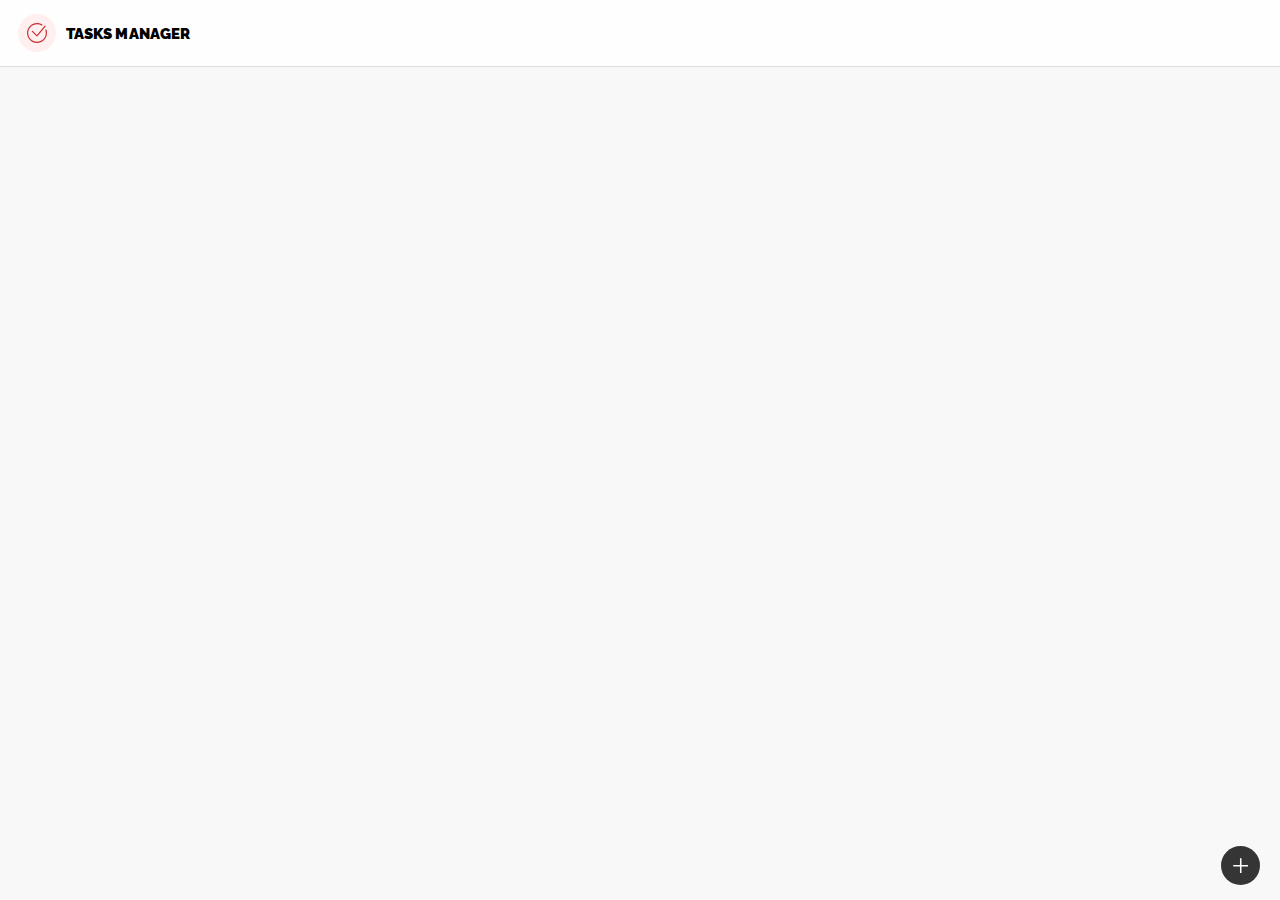
<file: index.html>
<!DOCTYPE html>
<html lang="en">
<head>
    <meta charset="UTF-8">
    <meta name="viewport" content="width=device-width, initial-scale=1.0">
    <link rel="icon" href="src/assets/img/icon.png">
    <link rel="stylesheet" href="src/styles/styles.css">
    <title>Tasks Manager</title>
</head>
<body>
    <header>
        <svg viewBox="0 0 54 54" fill="none" xmlns="http://www.w3.org/2000/svg">
            <circle cx="27" cy="27" r="27" fill="#FFEFEF"/>
            <g clip-path="url(#clip0_6_32)">
            <path d="M27 41.1429C19.2014 41.1429 12.8571 34.7985 12.8571 27C12.8571 19.2015 19.2014 12.8571 27 12.8571C29.6418 12.8571 32.2186 13.5903 34.4523 14.9777C34.8427 15.22 34.9623 15.733 34.7201 16.1234C34.4774 16.5138 33.9644 16.6343 33.5744 16.3912C31.6046 15.1675 29.3311 14.5211 27 14.5211C20.119 14.5211 14.521 20.1193 14.521 27.0001C14.521 33.8809 20.119 39.479 27 39.479C33.8808 39.479 39.479 33.8808 39.479 27C39.479 25.6169 39.2545 24.259 38.8117 22.9639C38.6631 22.5292 38.8954 22.0561 39.33 21.9075C39.7654 21.7597 40.2377 21.9911 40.3864 22.4257C40.8881 23.8946 41.1429 25.4337 41.1429 27.0001C41.1428 34.7985 34.7985 41.1429 27 41.1429Z" fill="#C63031"/>
            <path d="M26.9995 31.7985C26.7885 31.7985 26.5844 31.7184 26.43 31.5728L19.7745 25.3208C19.4396 25.0062 19.4231 24.4797 19.7377 24.1448C20.0523 23.8103 20.5788 23.793 20.9137 24.1084L26.929 29.7591L37.8593 16.7835C38.1548 16.4321 38.68 16.387 39.0314 16.6834C39.3828 16.9793 39.4278 17.504 39.1315 17.8554L27.6356 31.5026C27.4887 31.6772 27.276 31.7839 27.0481 31.7973C27.0321 31.7981 27.0156 31.7985 26.9995 31.7985Z" fill="#C63031"/>
            </g>
            <defs>
            <clipPath id="clip0_6_32">
            <rect width="28.2857" height="28.2857" fill="white" transform="translate(12.8571 12.8571)"/>
            </clipPath>
            </defs>
        </svg>
        TASKS MANAGER
    </header>
    <main>
        <section class="container">
            <article class="tasks">
                <!-- <div class="card">
                    <div class="date">
                        <div class="icon">
                            <svg viewBox="0 0 14 14" fill="none" xmlns="http://www.w3.org/2000/svg">
                                <g clip-path="url(#clip0_1_499)">
                                <rect width="13.5484" height="13.5484" fill="white"/>
                                <path d="M5.4081 6.5242H4.42596C4.2639 6.5242 4.13131 6.39764 4.13131 6.24295V5.30545C4.13131 5.15076 4.2639 5.0242 4.42596 5.0242H5.4081C5.57015 5.0242 5.70274 5.15076 5.70274 5.30545V6.24295C5.70274 6.39764 5.57015 6.5242 5.4081 6.5242ZM8.05988 6.24295V5.30545C8.05988 5.15076 7.92729 5.0242 7.76524 5.0242H6.7831C6.62104 5.0242 6.48846 5.15076 6.48846 5.30545V6.24295C6.48846 6.39764 6.62104 6.5242 6.7831 6.5242H7.76524C7.92729 6.5242 8.05988 6.39764 8.05988 6.24295ZM10.417 6.24295V5.30545C10.417 5.15076 10.2844 5.0242 10.1224 5.0242H9.14024C8.97819 5.0242 8.8456 5.15076 8.8456 5.30545V6.24295C8.8456 6.39764 8.97819 6.5242 9.14024 6.5242H10.1224C10.2844 6.5242 10.417 6.39764 10.417 6.24295ZM8.05988 8.49295V7.55545C8.05988 7.40076 7.92729 7.2742 7.76524 7.2742H6.7831C6.62104 7.2742 6.48846 7.40076 6.48846 7.55545V8.49295C6.48846 8.64764 6.62104 8.7742 6.7831 8.7742H7.76524C7.92729 8.7742 8.05988 8.64764 8.05988 8.49295ZM5.70274 8.49295V7.55545C5.70274 7.40076 5.57015 7.2742 5.4081 7.2742H4.42596C4.2639 7.2742 4.13131 7.40076 4.13131 7.55545V8.49295C4.13131 8.64764 4.2639 8.7742 4.42596 8.7742H5.4081C5.57015 8.7742 5.70274 8.64764 5.70274 8.49295ZM10.417 8.49295V7.55545C10.417 7.40076 10.2844 7.2742 10.1224 7.2742H9.14024C8.97819 7.2742 8.8456 7.40076 8.8456 7.55545V8.49295C8.8456 8.64764 8.97819 8.7742 9.14024 8.7742H10.1224C10.2844 8.7742 10.417 8.64764 10.417 8.49295ZM12.7742 2.3992V10.6492C12.7742 11.2703 12.2463 11.7742 11.5956 11.7742H2.95274C2.30207 11.7742 1.77417 11.2703 1.77417 10.6492V2.3992C1.77417 1.77811 2.30207 1.2742 2.95274 1.2742H4.13131V0.0554504C4.13131 -0.0992371 4.2639 -0.2258 4.42596 -0.2258H5.4081C5.57015 -0.2258 5.70274 -0.0992371 5.70274 0.0554504V1.2742H8.8456V0.0554504C8.8456 -0.0992371 8.97819 -0.2258 9.14024 -0.2258H10.1224C10.2844 -0.2258 10.417 -0.0992371 10.417 0.0554504V1.2742H11.5956C12.2463 1.2742 12.7742 1.77811 12.7742 2.3992ZM11.5956 10.5086V3.5242H2.95274V10.5086C2.95274 10.5859 3.01904 10.6492 3.10006 10.6492H11.4483C11.5293 10.6492 11.5956 10.5859 11.5956 10.5086Z" fill="#353535"/>
                                </g>
                                <defs>
                                <clipPath id="clip0_1_499">
                                <rect width="13.5484" height="13.5484" fill="white"/>
                                </clipPath>
                                </defs>
                            </svg>
                        </div>
                        <div class="number">
                            <p>31.12.2023</p>
                        </div>
                        <div class="more">
                            <svg viewBox="0 0 4 18" fill="none" xmlns="http://www.w3.org/2000/svg">
                                <ellipse cx="1.99974" cy="2.70889" rx="1.99974" ry="1.86523" fill="#9A9A9A"/>
                                <ellipse cx="1.99974" cy="9.23718" rx="1.99974" ry="1.86523" fill="#9A9A9A"/>
                                <ellipse cx="1.99974" cy="15.7655" rx="1.99974" ry="1.86523" fill="#9A9A9A"/>
                            </svg>
                        </div>
                    </div>
                    <div class="info">
                        <h1>ITS Hotteling Daily</h1>
                        <p>
                            Lorem ipsum, dolor sit amet consectetur 
                            adipisicing elit. Dolorem harum nobis, 
                            recusandae consequatur esse saepe!
                        </p>
                    </div>
                    <div class="footer">
                        <button>Завершить задачу</button>
                    </div>
                    <div class="dropdown">
                        <div class="select">Удалить</div>
                        <div class="select">Редактировать</div>
                    </div>
                </div> -->
            </article>
        </section>
    </main>
    <artticle class="add">
        <svg viewBox="0 0 32 32" fill="none" xmlns="http://www.w3.org/2000/svg">
            <g clip-path="url(#clip0_1_492)">
            <path d="M30.3999 14.4H17.6001V1.5999C17.6001 0.716895 16.8832 0 15.9999 0C15.1169 0 14.4 0.716895 14.4 1.5999V14.4H1.5999C0.716895 14.4 0 15.1169 0 15.9999C0 16.8832 0.716895 17.6001 1.5999 17.6001H14.4V30.3999C14.4 31.2832 15.1169 32.0001 15.9999 32.0001C16.8832 32.0001 17.6001 31.2832 17.6001 30.3999V17.6001H30.3999C31.2832 17.6001 32.0001 16.8832 32.0001 15.9999C32.0001 15.1169 31.2832 14.4 30.3999 14.4Z" fill="white"/>
            </g>
            <defs>
            <clipPath id="clip0_1_492">
            <rect width="32" height="32" fill="white"/>
            </clipPath>
            </defs>
        </svg>
    </artticle>
    <script src="src/scripts/script.js" defer></script>
</body>
</html>
</file>
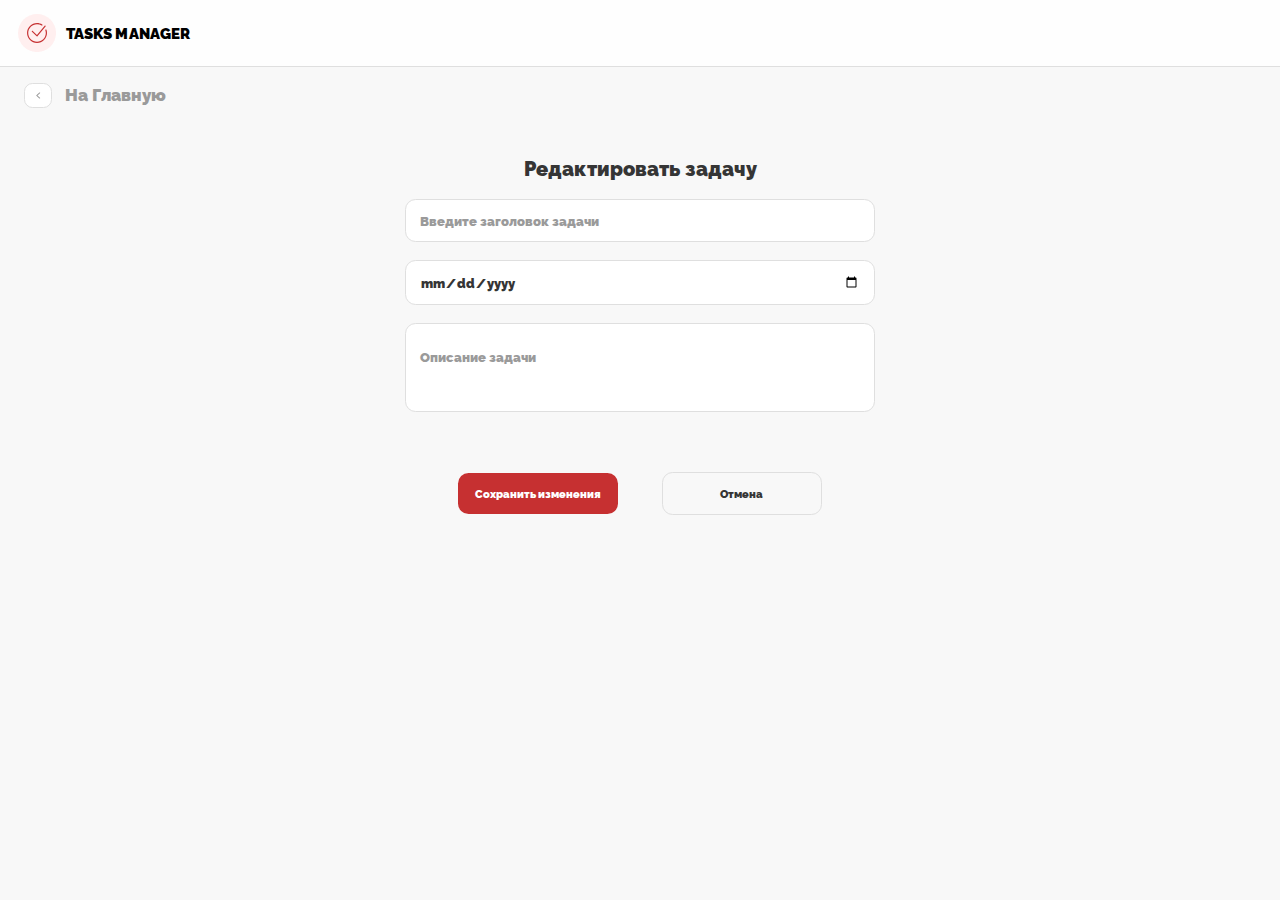
<file: src/templates/edit-form.html>
<!DOCTYPE html>
<html lang="en">
<head>
    <meta charset="UTF-8">
    <meta name="viewport" content="width=device-width, initial-scale=1.0">
    <link rel="icon" href="../assets/img/icon.png">
    <link rel="stylesheet" href="../styles/styles.css">
    <title>Tasks Manager</title>
</head>
<body>
    <header>
        <svg viewBox="0 0 54 54" fill="none" xmlns="http://www.w3.org/2000/svg">
            <circle cx="27" cy="27" r="27" fill="#FFEFEF"/>
            <g clip-path="url(#clip0_6_32)">
            <path d="M27 41.1429C19.2014 41.1429 12.8571 34.7985 12.8571 27C12.8571 19.2015 19.2014 12.8571 27 12.8571C29.6418 12.8571 32.2186 13.5903 34.4523 14.9777C34.8427 15.22 34.9623 15.733 34.7201 16.1234C34.4774 16.5138 33.9644 16.6343 33.5744 16.3912C31.6046 15.1675 29.3311 14.5211 27 14.5211C20.119 14.5211 14.521 20.1193 14.521 27.0001C14.521 33.8809 20.119 39.479 27 39.479C33.8808 39.479 39.479 33.8808 39.479 27C39.479 25.6169 39.2545 24.259 38.8117 22.9639C38.6631 22.5292 38.8954 22.0561 39.33 21.9075C39.7654 21.7597 40.2377 21.9911 40.3864 22.4257C40.8881 23.8946 41.1429 25.4337 41.1429 27.0001C41.1428 34.7985 34.7985 41.1429 27 41.1429Z" fill="#C63031"/>
            <path d="M26.9995 31.7985C26.7885 31.7985 26.5844 31.7184 26.43 31.5728L19.7745 25.3208C19.4396 25.0062 19.4231 24.4797 19.7377 24.1448C20.0523 23.8103 20.5788 23.793 20.9137 24.1084L26.929 29.7591L37.8593 16.7835C38.1548 16.4321 38.68 16.387 39.0314 16.6834C39.3828 16.9793 39.4278 17.504 39.1315 17.8554L27.6356 31.5026C27.4887 31.6772 27.276 31.7839 27.0481 31.7973C27.0321 31.7981 27.0156 31.7985 26.9995 31.7985Z" fill="#C63031"/>
            </g>
            <defs>
            <clipPath id="clip0_6_32">
            <rect width="28.2857" height="28.2857" fill="white" transform="translate(12.8571 12.8571)"/>
            </clipPath>
            </defs>
        </svg>
        TASKS MANAGER
    </header>
    <section class="link">
        <button class="home">
            <svg viewBox="0 0 12 10" fill="none" xmlns="http://www.w3.org/2000/svg">
                <path fill-rule="evenodd" clip-rule="evenodd" d="M8.54181 0.860628C8.8096 1.10164 8.8096 1.49239 8.54181 1.7334L4.91239 4.99987L8.54181 8.26634C8.8096 8.50735 8.8096 8.8981 8.54181 9.13911C8.27402 9.38012 7.83985 9.38012 7.57206 9.13911L2.9729 4.99987L7.57206 0.860628C7.83985 0.619618 8.27402 0.619618 8.54181 0.860628Z" fill="#9A9A9A"/>
            </svg>
        </button>
        <p>На Главную</p>
    </section>
    <main class="form">
        <section class="container">
            <form>
                <h1 id="titlePage">Редактировать задачу</h1>
                <input type="text" placeholder="Введите заголовок задачи" id="titleInput">
                <input type="date" id="dateInput">
                <textarea placeholder="Описание задачи" id="descriptionInput"></textarea>
                <div class="btns">
                  <button type="button" id="saveEditButton">Сохранить изменения</button>
                  <button type="button" class="back">Отмена</button>
                </div>
            </form>
        </section>
    </main>
    <script src="../scripts/script.js" defer></script>
</body>
</html>
</file>
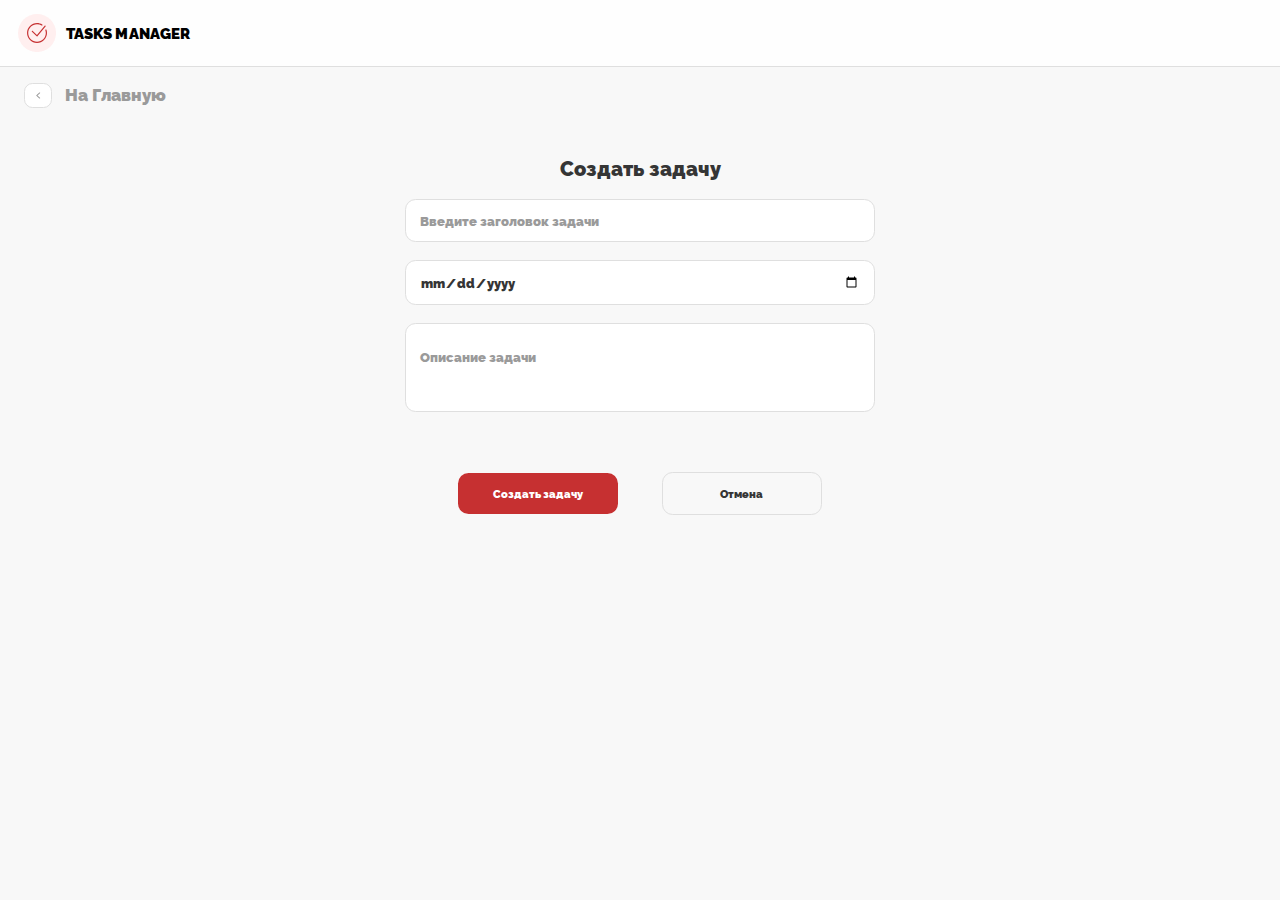
<file: src/templates/form.html>
<!DOCTYPE html>
<html lang="en">
<head>
    <meta charset="UTF-8">
    <meta name="viewport" content="width=device-width, initial-scale=1.0">
    <link rel="icon" href="../assets/img/icon.png">
    <link rel="stylesheet" href="../styles/styles.css">
    <title>Tasks Manager</title>
</head>
<body>
    <header>
        <svg viewBox="0 0 54 54" fill="none" xmlns="http://www.w3.org/2000/svg">
            <circle cx="27" cy="27" r="27" fill="#FFEFEF"/>
            <g clip-path="url(#clip0_6_32)">
            <path d="M27 41.1429C19.2014 41.1429 12.8571 34.7985 12.8571 27C12.8571 19.2015 19.2014 12.8571 27 12.8571C29.6418 12.8571 32.2186 13.5903 34.4523 14.9777C34.8427 15.22 34.9623 15.733 34.7201 16.1234C34.4774 16.5138 33.9644 16.6343 33.5744 16.3912C31.6046 15.1675 29.3311 14.5211 27 14.5211C20.119 14.5211 14.521 20.1193 14.521 27.0001C14.521 33.8809 20.119 39.479 27 39.479C33.8808 39.479 39.479 33.8808 39.479 27C39.479 25.6169 39.2545 24.259 38.8117 22.9639C38.6631 22.5292 38.8954 22.0561 39.33 21.9075C39.7654 21.7597 40.2377 21.9911 40.3864 22.4257C40.8881 23.8946 41.1429 25.4337 41.1429 27.0001C41.1428 34.7985 34.7985 41.1429 27 41.1429Z" fill="#C63031"/>
            <path d="M26.9995 31.7985C26.7885 31.7985 26.5844 31.7184 26.43 31.5728L19.7745 25.3208C19.4396 25.0062 19.4231 24.4797 19.7377 24.1448C20.0523 23.8103 20.5788 23.793 20.9137 24.1084L26.929 29.7591L37.8593 16.7835C38.1548 16.4321 38.68 16.387 39.0314 16.6834C39.3828 16.9793 39.4278 17.504 39.1315 17.8554L27.6356 31.5026C27.4887 31.6772 27.276 31.7839 27.0481 31.7973C27.0321 31.7981 27.0156 31.7985 26.9995 31.7985Z" fill="#C63031"/>
            </g>
            <defs>
            <clipPath id="clip0_6_32">
            <rect width="28.2857" height="28.2857" fill="white" transform="translate(12.8571 12.8571)"/>
            </clipPath>
            </defs>
        </svg>
        TASKS MANAGER
    </header>
    <section class="link">
        <button class="home">
            <svg viewBox="0 0 12 10" fill="none" xmlns="http://www.w3.org/2000/svg">
                <path fill-rule="evenodd" clip-rule="evenodd" d="M8.54181 0.860628C8.8096 1.10164 8.8096 1.49239 8.54181 1.7334L4.91239 4.99987L8.54181 8.26634C8.8096 8.50735 8.8096 8.8981 8.54181 9.13911C8.27402 9.38012 7.83985 9.38012 7.57206 9.13911L2.9729 4.99987L7.57206 0.860628C7.83985 0.619618 8.27402 0.619618 8.54181 0.860628Z" fill="#9A9A9A"/>
            </svg>
        </button>
        <p>На Главную</p>
    </section>
    <main class="form">
        <section class="container">
            <form>
                <h1 id="titlePage">Создать задачу</h1>
                <input type="text" placeholder="Введите заголовок задачи" id="titleInput">
                <input type="date" id="dateInput">
                <textarea placeholder="Описание задачи" id="descriptionInput"></textarea>
                <div class="btns">
                  <button type="button" id="createTaskButton">Создать задачу</button>
                  <button type="button" class="back">Отмена</button>
                </div>
            </form>
        </section>
    </main>
    <script src="../scripts/script.js" defer></script>
</body>
</html>
</file>
<file: src/styles/styles.css>
@font-face {
  font-family: "Raleway";
  src: url("../assets/fonts/Raleway-Black.woff2") format("woff2"), url("../assets/fonts/Raleway-Black.woff") format("woff");
  font-weight: 900;
  font-style: normal;
  font-display: swap;
}
* {
  margin: 0;
  padding: 0;
  box-sizing: border-box;
  font-family: "Raleway";
}

body {
  background: #F8F8F8;
}

button {
  width: 12.4931205283vw;
  border: 0;
  cursor: pointer;
  color: #fff;
  font-size: 0.880572372vw;
  border-radius: 0.8255365988vw;
}

header {
  display: flex;
  align-items: center;
  gap: 0.7705008255vw;
  padding: 1.1007154651vw 1.3758943313vw;
  background: #FEFEFE;
  border-bottom: 0.0550357733vw solid #DFDFDF;
  letter-spacing: 0.0121078701vw;
  font-size: 1.2107870116vw;
}
header svg {
  width: 2.9719317556vw;
}

main {
  padding: 3.2471106219vw 0 9.3010456797vw 0;
}
main .container {
  max-width: 66.0429279031vw;
  margin: 0 auto;
}
main .container .tasks {
  display: grid;
  grid-template-columns: repeat(4, minmax(15.244909191vw, 1fr));
  gap: 1.6510731976vw;
}
main .container .tasks .card {
  position: relative;
  padding: 1.3758943313vw;
  border: 0.0550357733vw solid #DFDFDF;
  background: #fff;
  border-radius: 0.8255365988vw;
  height: 19.9779856907vw;
  display: flex;
  flex-direction: column;
  gap: 0.9356081453vw;
}
main .container .tasks .card .date {
  display: flex;
  justify-content: flex-start;
  align-items: center;
}
main .container .tasks .card .date .icon {
  padding: 0.440286186vw 0.3852504128vw;
  border-radius: 50%;
  border: 0.0550357733vw solid #DFDFDF;
  display: flex;
  justify-content: center;
  align-items: center;
}
main .container .tasks .card .date .icon svg {
  width: 0.7705008255vw;
}
main .container .tasks .card .date .number {
  display: flex;
  justify-content: center;
  align-items: center;
  padding-left: 0.8503026968vw;
  color: #353535;
  font-size: 0.7705008255vw;
  font-weight: 600;
}
main .container .tasks .card .date .more {
  display: flex;
  justify-content: center;
  align-items: center;
  padding-left: 5.5035773253vw;
  cursor: pointer;
}
main .container .tasks .card .date .more svg {
  width: 0.220143093vw;
}
main .container .tasks .card .info {
  color: #353535;
}
main .container .tasks .card .info h1 {
  font-size: 1.2107870116vw;
  font-weight: 800;
  letter-spacing: 0.0121078701vw;
  padding-bottom: 0.5503577325vw;
}
main .container .tasks .card .info p {
  font-size: 0.7705008255vw;
  font-weight: 500;
  line-height: 1.1007154651vw;
}
main .container .tasks .card .footer {
  display: flex;
  justify-content: center;
  align-items: center;
  position: absolute;
  left: 0;
  bottom: 1.3758943313vw;
  width: 100%;
}
main .container .tasks .card .footer button {
  padding: 1.0456796918vw 1.7611447441vw;
  background: #C63031;
  transition: 0.3s;
}
main .container .tasks .card .footer button:hover {
  color: #353535;
  background: #00FFC7;
}
main .container .tasks .card.complete {
  border-color: #00FFC7;
}
main .container .tasks .card.complete .info h1 {
  text-decoration: line-through;
}
main .container .tasks .card.complete .footer button {
  background: #00FFC7;
  display: flex;
  justify-content: center;
  align-items: center;
  font-size: 0.660429279vw;
  font-style: normal;
  font-weight: 700;
  color: #353535;
  gap: 0.5503577325vw;
  transition: none;
}
main .container .tasks .card.complete .footer button div {
  display: flex;
  justify-content: center;
  align-items: center;
  order: 0;
}
main .container .tasks .card.hide {
  transform: scale(0);
  opacity: 0;
  transition: 0.3s;
}
main .container .tasks .card .dropdown {
  width: 9.1909741332vw;
  padding: 0.7705008255vw 0;
  box-shadow: 0 1.1007154651vw 1.6510731976vw rgba(73, 73, 73, 0.1);
  border-radius: 0.8255365988vw;
  position: absolute;
  border: 0.0550357733vw solid #DFDFDF;
  background: #fff;
  top: -0.5503577325vw;
  left: 15.685195377vw;
  transform: scale(0);
  transition: 0.3s ease;
  z-index: 999;
}
main .container .tasks .card .dropdown .select {
  padding: 0.6053935058vw 3.7424325812vw 0.5503577325vw 1.0456796918vw;
  cursor: pointer;
  font-size: 0.660429279vw;
  transition: 0.3s;
}
main .container .tasks .card .dropdown .select:hover {
  background: #F5F5F5;
}
main .container form {
  padding: 0 14.6395156852vw 0 14.6395156852vw;
  display: flex;
  flex-direction: column;
  gap: 1.3758943313vw;
}
main .container form h1 {
  text-align: center;
  color: #353535;
  font-size: 1.5410016511vw;
}
main .container form input {
  padding: 0.9906439185vw 1.1007154651vw;
  border: 0.0550357733vw solid #DFDFDF;
  border-radius: 0.8255365988vw;
  outline: none;
  color: #353535;
  font-style: normal;
  font-weight: 500;
}
main .container form input::-moz-placeholder {
  color: #9A9A9A;
}
main .container form input::placeholder {
  color: #9A9A9A;
}
main .container form textarea {
  border-radius: 0.8255365988vw;
  padding: 1.9812878371vw 1.1007154651vw;
  height: 6.9345074298vw;
  outline: none;
  resize: none;
  border: 0.0550357733vw solid #DFDFDF;
}
main .container form textarea::-moz-placeholder {
  color: #9A9A9A;
}
main .container form textarea::placeholder {
  color: #9A9A9A;
}
main .container form .btns {
  padding-top: 3.3571821684vw;
  display: flex;
  justify-content: center;
  align-items: center;
  gap: 3.4122179417vw;
}
main .container form .btns button {
  padding: 1.0456796918vw;
}
main .container form .btns button:first-child {
  background: #C63031;
  color: #fff;
}
main .container form .btns button:last-child {
  background: none;
  border: 0.0550357733vw solid #DFDFDF;
  color: #353535;
}

.add {
  width: 3.0820033021vw;
  height: 3.0820033021vw;
  border-radius: 50%;
  background: #353535;
  position: fixed;
  z-index: 999;
  right: 1.5410016511vw;
  bottom: 1.1557512383vw;
  display: flex;
  justify-content: center;
  align-items: center;
  cursor: pointer;
}
.add svg {
  width: 1.2107870116vw;
}

.link {
  padding: 1.2107870116vw 0 0 1.8712162906vw;
  display: flex;
  justify-content: flex-start;
  align-items: center;
  gap: 1.0456796918vw;
  font-size: 1.3208585581vw;
  color: #9A9A9A;
}
.link .home {
  width: 2.2014309301vw;
  height: 1.9812878371vw;
  border-radius: 0.660429279vw;
  border: 0.0550357733vw solid #DFDFDF;
  background: #fff;
  transition: 0.3s;
}
.link .home svg {
  width: 0.660429279vw;
}
.link .home:hover {
  border: none;
}
.link .home:hover svg path {
  fill: #000;
}

.form {
  padding: 3.8525041277vw 0 3.4122179417vw 0;
}/*# sourceMappingURL=styles.css.map */
</file>
